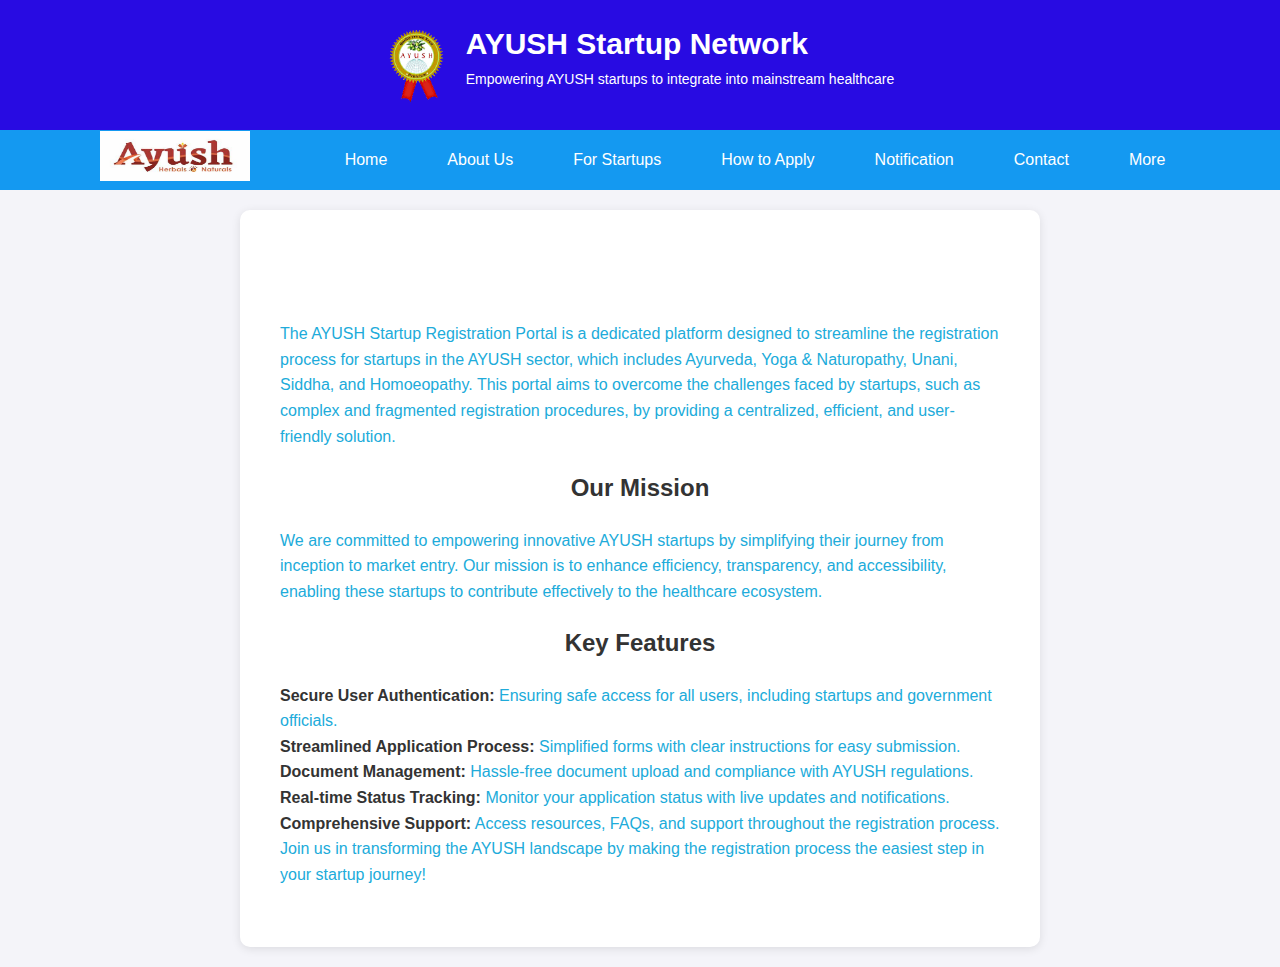
<file: about.html>
<!DOCTYPE html>
<html lang="en">
<head>
    <meta charset="UTF-8">
    <meta http-equiv="X-UA-Compatible" content="IE=edge">
    <meta name="viewport" content="width=device-width, initial-scale=1.0">
    <title>About - AYUSH Startup Registration Portal</title>
    <link rel="stylesheet" href="styes.css">
</head>
<body>
      <!-- Header Section -->
<header class="header-section">
    <div class="header-container">
        <img src="AYUSH-logo.png" alt="AYUSH Logo" class="header-logo">
        <div class="header-content">
            <h1>AYUSH Startup Network</h1>
            <p>Empowering AYUSH startups to integrate into mainstream healthcare</p>
        </div>
    </div>
</header>


    <!-- Navbar Section -->
    <nav class="navbar">
        <ul>
            <li><img src="logo3.jpeg" alt="Logo" class="navbar-logo"></li>
            <li><a href="index.html">Home</a></li>
            <li><a href="about.html">About Us</a></li>
            <li><a href="#for-startups">For Startups</a></li>
            <li><a href="howtoapply.html">How to Apply</a></li>
            <li><a href="#notification">Notification</a></li>
            <li><a href="contact.html">Contact</a></li>
            <li class="more">
                    <a href="#">More</a>
                    <ul class="dropdown">
                        <li><a href="#applicant-login">Applicant Login</a></li>
                        <li><a href="#co-applicant-login">Co-Applicant Login</a></li>
                    </ul>
            </li>
        </ul>
    </nav>
    <section id="about">
        <div class="about-container">
            <h1>ABOUT US</h3>
            <p>The AYUSH Startup Registration Portal is a dedicated platform designed to streamline the registration process for startups in the AYUSH sector, which includes Ayurveda, Yoga & Naturopathy, Unani, Siddha, and Homoeopathy. This portal aims to overcome the challenges faced by startups, such as complex and fragmented registration procedures, by providing a centralized, efficient, and user-friendly solution.</p>

            <h2>Our Mission</h2>
            <p>We are committed to empowering innovative AYUSH startups by simplifying their journey from inception to market entry. Our mission is to enhance efficiency, transparency, and accessibility, enabling these startups to contribute effectively to the healthcare ecosystem.</p>

            <h2>Key Features</h2>
            <ul>
                <li><strong>Secure User Authentication:</strong> Ensuring safe access for all users, including startups and government officials.</li>
                <li><strong>Streamlined Application Process:</strong> Simplified forms with clear instructions for easy submission.</li>
                <li><strong>Document Management:</strong> Hassle-free document upload and compliance with AYUSH regulations.</li>
                <li><strong>Real-time Status Tracking:</strong> Monitor your application status with live updates and notifications.</li>
                <li><strong>Comprehensive Support:</strong> Access resources, FAQs, and support throughout the registration process.</li>
            </ul>

            <p>Join us in transforming the AYUSH landscape by making the registration process the easiest step in your startup journey!</p>
        </div>
    </section>
</body>
</html>
</file>
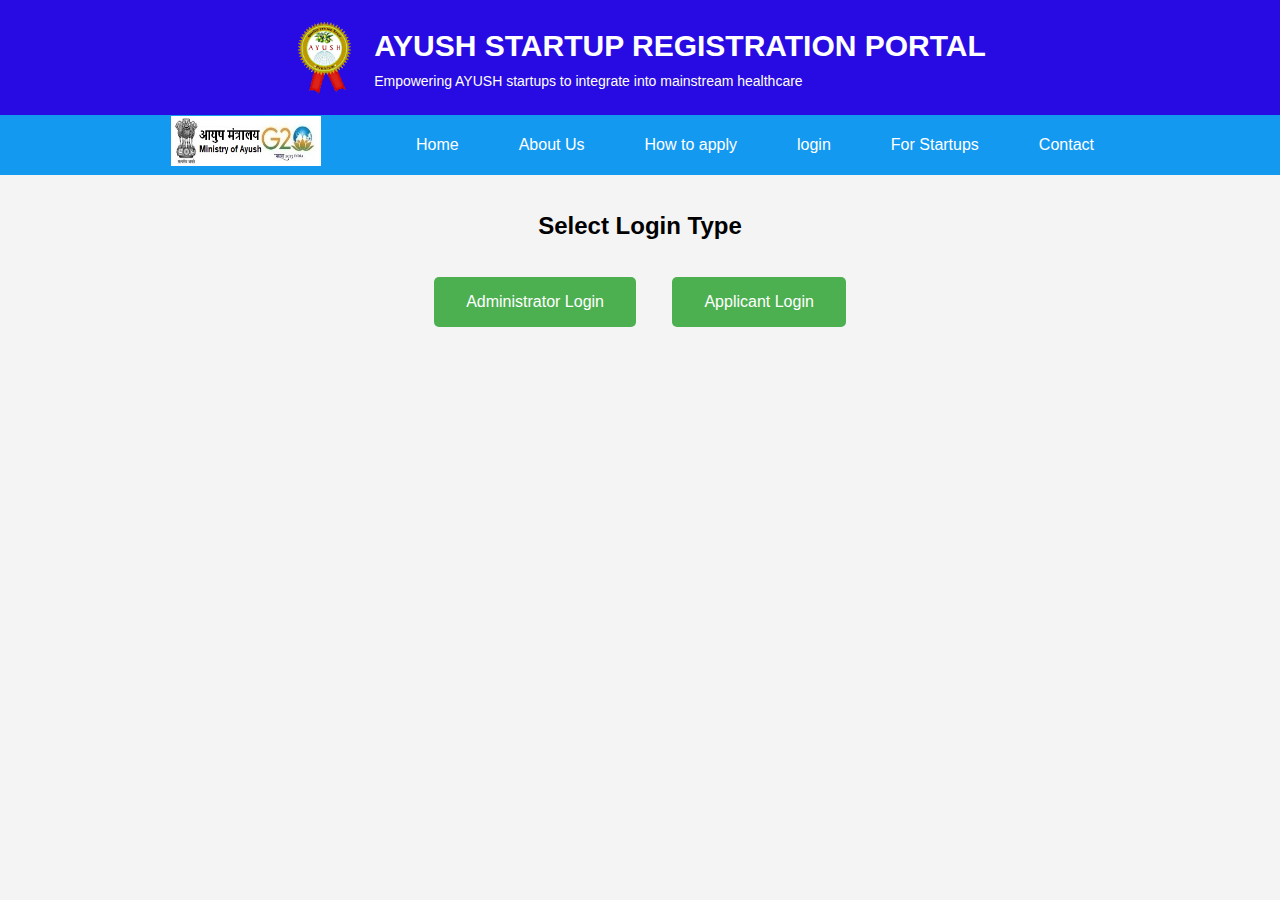
<file: applicand.html>
<!DOCTYPE html>
<html lang="en">
<head>
  <meta charset="UTF-8">
  <meta name="viewport" content="width=device-width, initial-scale=1.0">
  <title>AYUSH Startup Registration Portal</title>
<link rel="stylesheet" href="aplicant.css">  
</head>
<body>
    <!-- Header Section -->
<header class="header-section">
    <div class="header-container">
        <img src="AYUSH-logo.png" alt="AYUSH Logo" class="header-logo">
        <div class="header-content">
            <h1>AYUSH STARTUP REGISTRATION PORTAL</h1>
            <p>Empowering AYUSH startups to integrate into mainstream healthcare</p>
        </div>
    </div>
</header>


    <!-- Navbar Section -->
    <nav class="navbar">
        <ul>
            <li><img src="logo4.jpg" alt="Logo" class="navbar-logo"></li>
            <li><a href="index.html">Home</a></li>
            <li><a href="about.html">About Us</a></li>
            <li><a href="howtoapply.html">How to apply</a></li>
            <li><a href="applicand.html">login</a></li>
            <li><a href="#for-startups">For Startups</a></li>
            <li><a href="contact.html">Contact</a></li>
        </ul>
    </nav>

  <!-- Main Section for Login Selection -->
  <main>
    <section class="auth-selection">
      <h2>Select Login Type</h2>
      <button id="adminLoginBtn">Administrator Login</button>
      <button id="applicantLoginBtn">Applicant Login</button>
    </section>

    <!-- Administrator Login Form -->
    <section id="adminLoginSection" class="hidden">
      <h2>Administrator Login</h2>
      <form id="adminLoginForm">
        <div class="form-group">
          <label for="adminUsername">Username</label>
          <input type="text" id="adminUsername" placeholder="Enter admin username" required>
        </div>
        <div class="form-group">
          <label for="adminPassword">Password</label>
          <input type="password" id="adminPassword" placeholder="Enter admin password" required>
        </div>
        <div class="form-group">
          <input type="submit" value="Login as Admin">
        </div>
      </form>
    </section>

    <!-- Applicant Login Form -->
    <section id="applicantLoginSection" class="hidden">
      <h2>Applicant Login</h2>
      <form id="applicantLoginForm">
        <div class="form-group">
          <label for="applicantUsername">Username</label>
          <input type="text" id="applicantUsername" placeholder="Enter applicant username" required>
        </div>
        <div class="form-group">
          <label for="applicantPassword">Password</label>
          <input type="password" id="applicantPassword" placeholder="Enter applicant password" required>
        </div>
        <div class="form-group">
          <input type="submit" value="Login as Applicant">
        </div>
      </form>
    </section>

    <!-- Applicant Form Submission Page -->
    <section id="applicantFormSection" class="hidden">
      <h2>Submit Your Application</h2>
      <form id="applicationForm">
        <div class="form-group">
          <label for="startupName">Startup Name</label>
          <input type="text" id="startupName" placeholder="Enter startup name" required>
        </div>
        <div class="form-group">
          <label for="email">Email</label>
          <input type="email" id="email" placeholder="Enter your email" required>
        </div>
        <div class="form-group">
          <label for="document">Upload Documents</label>
          <input type="file" id="document" required>
        </div>
        <div class="form-group">
          <input type="submit" value="Submit Application">
        </div>
      </form>
    </section>

    <!-- Admin Dashboard Page -->
    <section id="adminDashboardSection" class="hidden">
      <h2>Submitted Applications</h2>
      <table id="applicationsTable">
        <thead>
          <tr>
            <th>Startup Name</th>
            <th>Email</th>
            <th>Document</th>
          </tr>
        </thead>
        <tbody>
          <!-- Dynamically populated with submitted applications -->
        </tbody>
      </table>
    </section>
  </main>


  <script src="aplicant.js"></script>
</body>
</html>
</file>
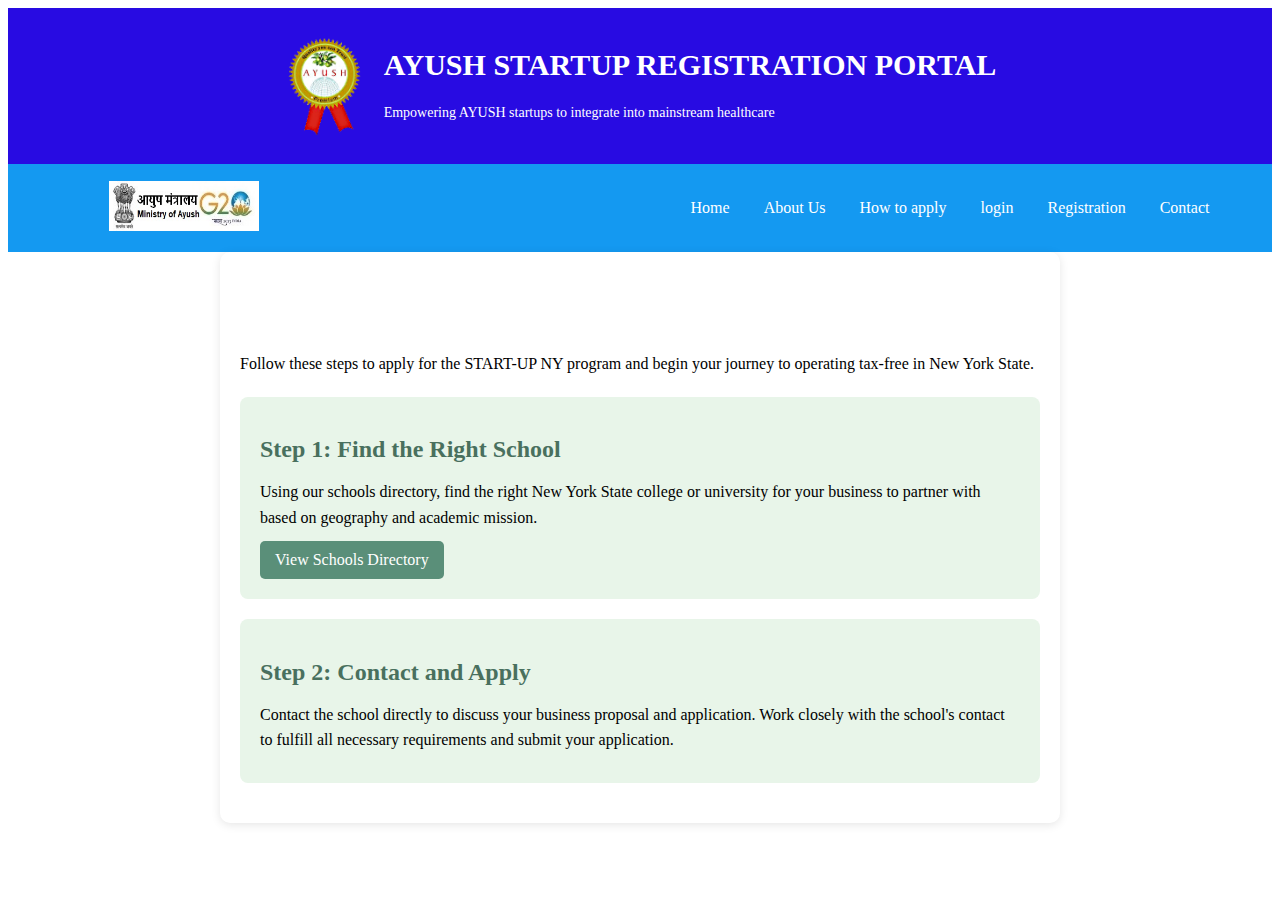
<file: howtoapply.html>
<!DOCTYPE html>
<html lang="en">
<head>
    <meta charset="UTF-8">
    <meta http-equiv="X-UA-Compatible" content="IE=edge">
    <meta name="viewport" content="width=device-width, initial-scale=1.0">
    <title>How to Apply - START-UP NY Program</title>
    <link rel="stylesheet" href="how.css">
</head>
<body>
   <!-- Header Section -->
   <header class="header-section">
    <div class="header-container">
        <img src="AYUSH-logo.png" alt="AYUSH Logo" class="header-logo">
        <div class="header-content">
            <h1>AYUSH STARTUP REGISTRATION PORTAL</h1>
            <p>Empowering AYUSH startups to integrate into mainstream healthcare</p>
        </div>
    </div>
</header>


    <!-- Navbar Section -->
    <nav class="navbar">
        <ul>
            <li><img src="logo4.jpg" alt="Logo" class="navbar-logo"></li>
            <li><a href="index.html">Home</a></li>
            <li><a href="about.html">About Us</a></li>
            <li><a href="howtoapply.html">How to apply</a></li>
            <li><a href="applicand.html">login</a></li>
            <li><a href="registar.html">Registration</a></li>
            <li><a href="contact.html">Contact</a></li>
        </ul>
    </nav>

    <section id="how-to-apply">
        <div class="apply-container">
            <h1>How to Apply</h1>
            <p>Follow these steps to apply for the START-UP NY program and begin your journey to operating tax-free in New York State.</p>
            <ol class="apply-steps">
                <li>
                    <h2>Step 1: Find the Right School</h2>
                    <p>Using our schools directory, find the right New York State college or university for your business to partner with based on geography and academic mission.</p>
                    <a href="#" class="btn">View Schools Directory</a>
                </li>
                <li>
                    <h2>Step 2: Contact and Apply</h2>
                    <p>Contact the school directly to discuss your business proposal and application. Work closely with the school's contact to fulfill all necessary requirements and submit your application.</p>
                </li>
            </ol>
        </div>
    </section>
</body>
</html>
</file>
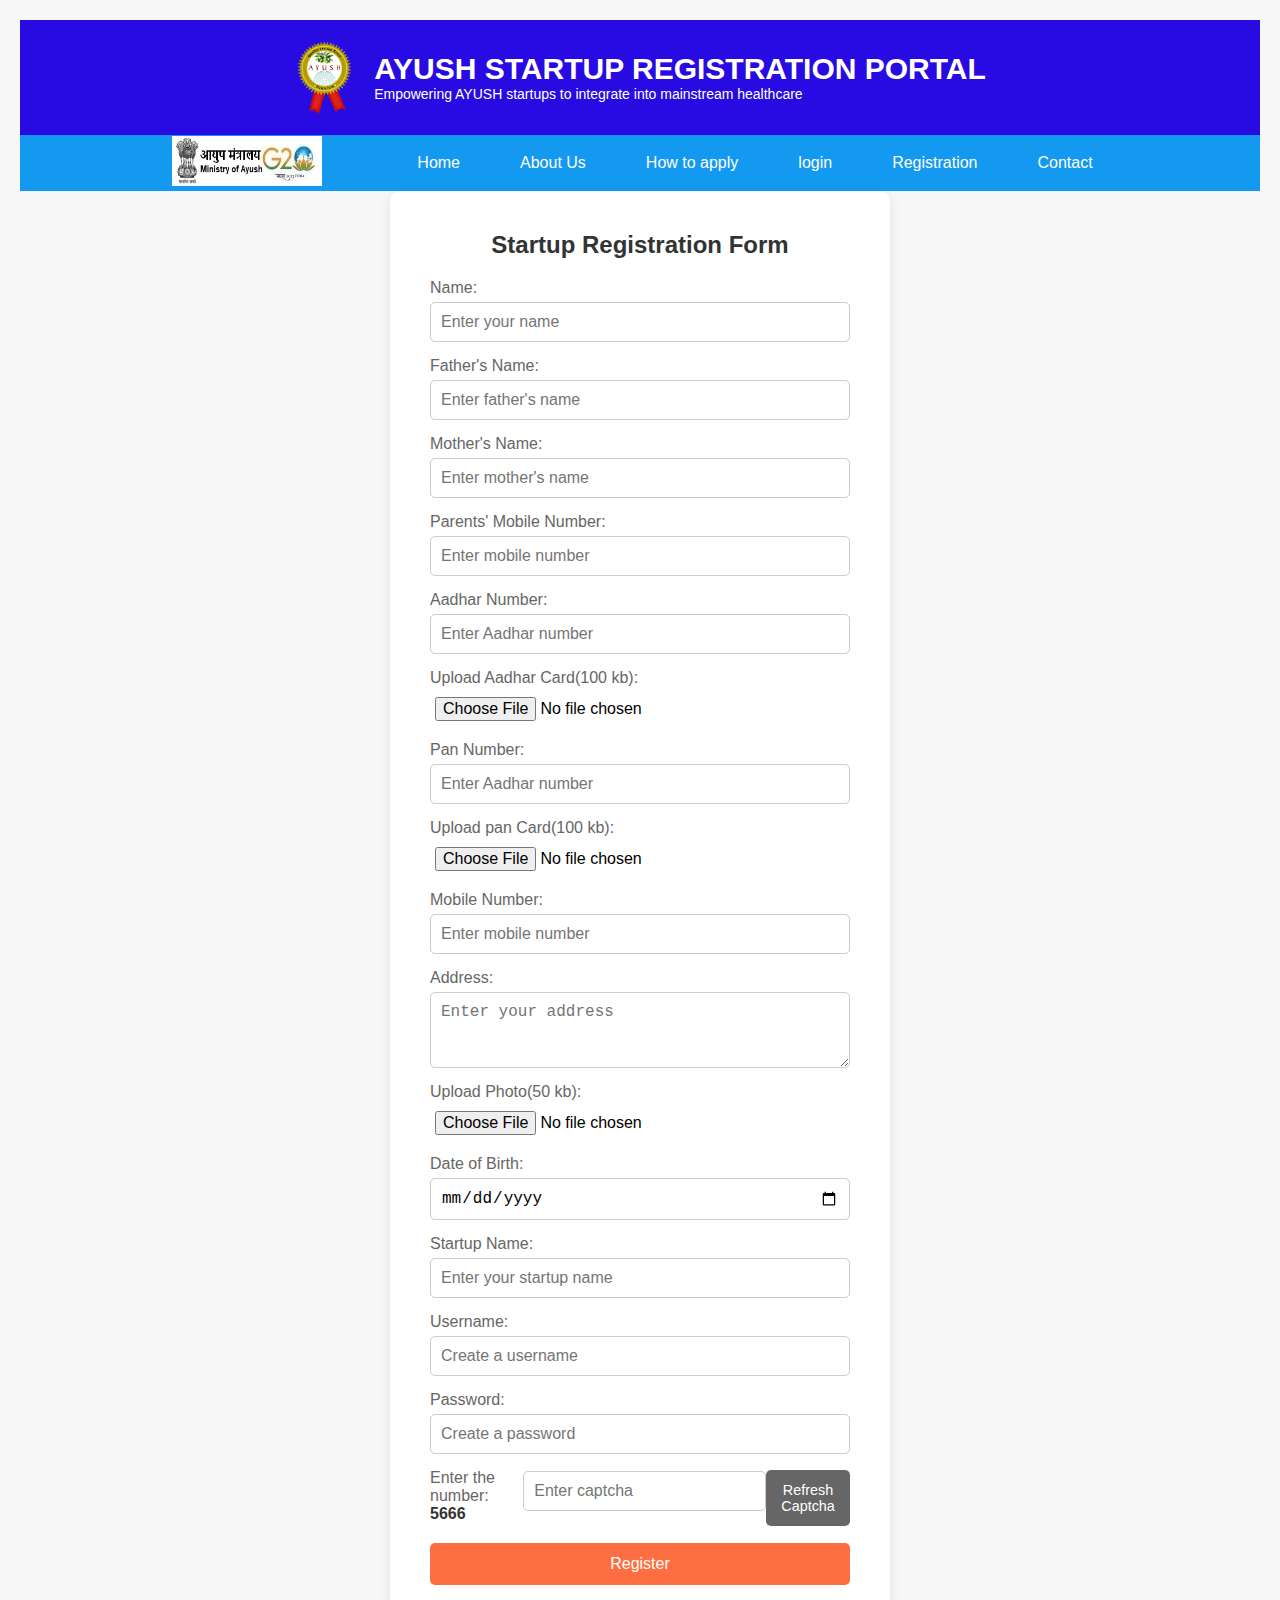
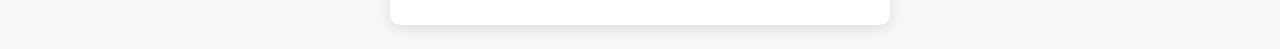
<file: registar.html>
<!DOCTYPE html>
<html lang="en">
<head>
    <meta charset="UTF-8">
    <meta name="viewport" content="width=device-width, initial-scale=1.0">
    <title>Startup Registration Form</title>
    <link rel="stylesheet" href="registar.css">
</head>
<body>
     <!-- Header Section -->
<header class="header-section">
    <div class="header-container">
        <img src="AYUSH-logo.png" alt="AYUSH Logo" class="header-logo">
        <div class="header-content">
            <h1>AYUSH STARTUP REGISTRATION PORTAL</h1>
            <p>Empowering AYUSH startups to integrate into mainstream healthcare</p>
        </div>
    </div>
</header>


    <!-- Navbar Section -->
    <nav class="navbar">
        <ul>
            <li><img src="logo4.jpg" alt="Logo" class="navbar-logo"></li>
            <li><a href="index.html">Home</a></li>
            <li><a href="about.html">About Us</a></li>
            <li><a href="howtoapply.html">How to apply</a></li>
            <li><a href="applicand.html">login</a></li>
            <li><a href="registar.html">Registration</a></li>
            <li><a href="contact.html">Contact</a></li>
        </ul>
    </nav>

   
    <div class="form-container">
        <h2>Startup Registration Form</h2>
        <form id="registrationForm" enctype="multipart/form-data">
            <!-- Personal Details Section -->
            <label for="name">Name:</label>
            <input type="text" id="name" name="name" placeholder="Enter your name" required>

            <label for="fatherName">Father's Name:</label>
            <input type="text" id="fatherName" name="fatherName" placeholder="Enter father's name" required>

            <label for="motherName">Mother's Name:</label>
            <input type="text" id="motherName" name="motherName" placeholder="Enter mother's name" required>

            <label for="parentsMobile">Parents' Mobile Number:</label>
            <input type="tel" id="parentsMobile" name="parentsMobile" placeholder="Enter mobile number" pattern="[0-9]{10}" required>

            <label for="aadharNumber">Aadhar Number:</label>
            <input type="text" id="aadharNumber" name="aadharNumber" placeholder="Enter Aadhar number" pattern="[0-9]{12}" required>

            <label for="Aadhar">Upload Aadhar Card(100 kb):</label>
            <input type="file" id="Aadharuplod" name="Aadhar" accept=".jpg,.jpeg,.png,.pdf" required>

            <label for="panNumber">Pan Number:</label>
            <input type="text" id="aadharNumber" name="aadharNumber" placeholder="Enter Aadhar number" pattern="[0-9]{12}" required>

            <label for="panUpload">Upload pan Card(100 kb):</label>
            <input type="file" id="panUpload" name="panUpload" accept=".jpg,.jpeg,.png,.pdf" required>

            <label for="parentsMobile"> Mobile Number:</label>
            <input type="tel" id="Mobile Number" name="Mobile Numbere" placeholder="Enter mobile number" pattern="[0-9]{10}" required>


            <label for="address">Address:</label>
            <textarea id="address" name="address" placeholder="Enter your address" rows="3" required></textarea>

            <label for="Photo">Upload Photo(50 kb):</label>
            <input type="file" id="Photo" name="Photo" accept=".jpg,.jpeg,.png,.pdf" required>

            <label for="dob">Date of Birth:</label>
            <input type="date" id="dob" name="dob" required>

            <!-- Startup Details -->
            <label for="startupName">Startup Name:</label>
            <input type="text" id="startupName" name="startupName" placeholder="Enter your startup name" required>

            <label for="username">Username:</label>
            <input type="text" id="username" name="username" placeholder="Create a username" required>

            <label for="password">Password:</label>
            <input type="password" id="password" name="password" placeholder="Create a password" required>

            <!-- CAPTCHA Simulation -->
            <div class="captcha">
                <label for="captcha">Enter the number: <span id="captcha-code"></span></label>
                <input type="text" id="captcha" name="captcha" placeholder="Enter captcha" required>
                <button type="button" onclick="generateCaptcha()">Refresh Captcha</button>
            </div>

            <button type="submit">Register</button>
        </form>
    </div>

    <script src="registtar.js"></script>
</body>
</html>
</file>
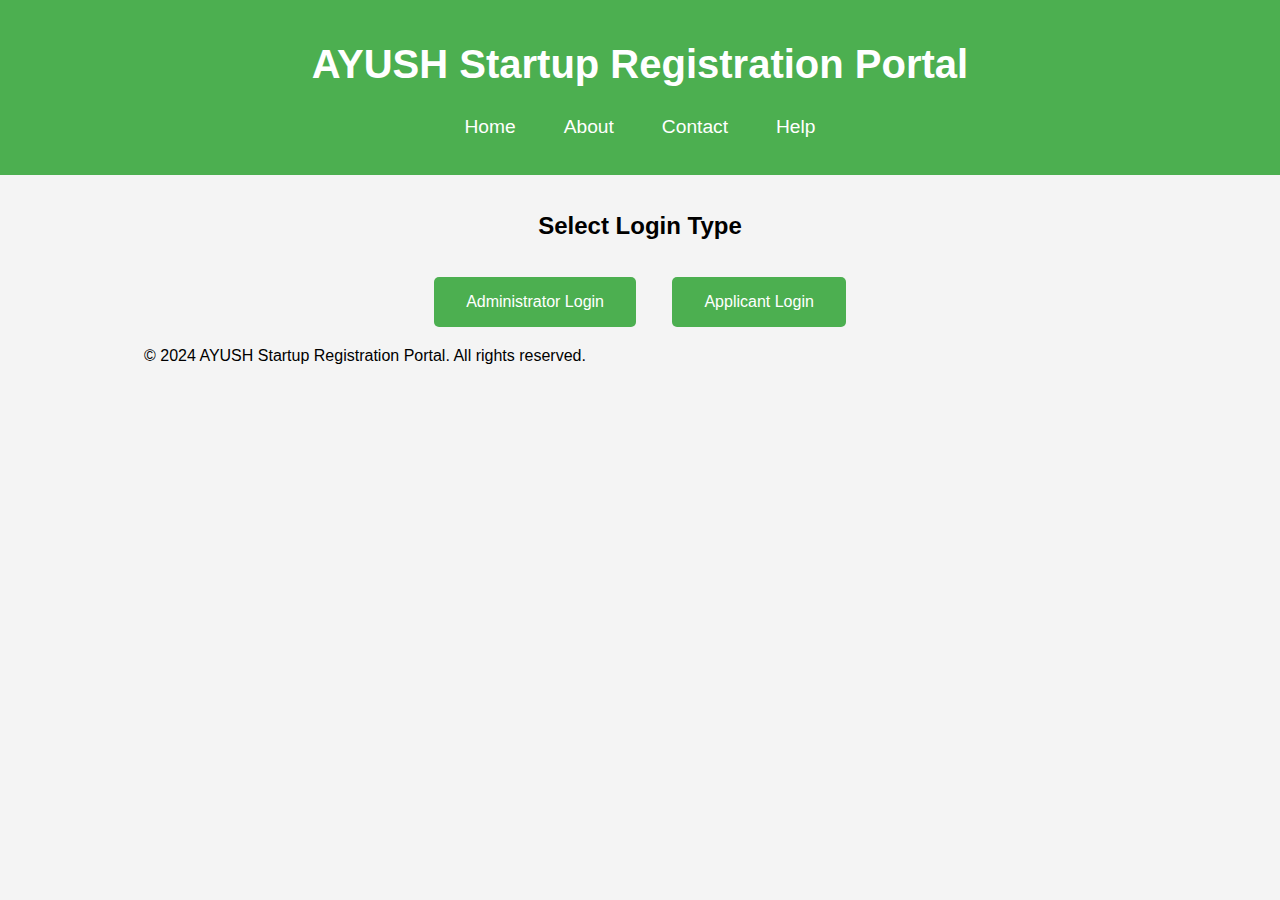
<file: test.html>
<!DOCTYPE html>
<html lang="en">
<head>
  <meta charset="UTF-8">
  <meta name="viewport" content="width=device-width, initial-scale=1.0">
  <title>AYUSH Startup Registration Portal</title>
<link rel="stylesheet" href="test.css">  
</head>
<body>
  <!-- Header Section -->
  <header>
    <div class="container">
      <h1>AYUSH Startup Registration Portal</h1>
      <nav>
        <ul>
          <li><a href="#">Home</a></li>
          <li><a href="#">About</a></li>
          <li><a href="#">Contact</a></li>
          <li><a href="#">Help</a></li>
        </ul>
      </nav>
    </div>
  </header>

  <!-- Main Section for Login Selection -->
  <main>
    <section class="auth-selection">
      <h2>Select Login Type</h2>
      <button id="adminLoginBtn">Administrator Login</button>
      <button id="applicantLoginBtn">Applicant Login</button>
    </section>

    <!-- Administrator Login Form -->
    <section id="adminLoginSection" class="hidden">
      <h2>Administrator Login</h2>
      <form id="adminLoginForm">
        <div class="form-group">
          <label for="adminUsername">Username</label>
          <input type="text" id="adminUsername" placeholder="Enter admin username" required>
        </div>
        <div class="form-group">
          <label for="adminPassword">Password</label>
          <input type="password" id="adminPassword" placeholder="Enter admin password" required>
        </div>
        <div class="form-group">
          <input type="submit" value="Login as Admin">
        </div>
      </form>
    </section>

    <!-- Applicant Login Form -->
    <section id="applicantLoginSection" class="hidden">
      <h2>Applicant Login</h2>
      <form id="applicantLoginForm">
        <div class="form-group">
          <label for="applicantUsername">Username</label>
          <input type="text" id="applicantUsername" placeholder="Enter applicant username" required>
        </div>
        <div class="form-group">
          <label for="applicantPassword">Password</label>
          <input type="password" id="applicantPassword" placeholder="Enter applicant password" required>
        </div>
        <div class="form-group">
          <input type="submit" value="Login as Applicant">
        </div>
      </form>
    </section>

    <!-- Applicant Form Submission Page -->
    <section id="applicantFormSection" class="hidden">
      <h2>Submit Your Application</h2>
      <form id="applicationForm">
        <div class="form-group">
          <label for="startupName">Startup Name</label>
          <input type="text" id="startupName" placeholder="Enter startup name" required>
        </div>
        <div class="form-group">
          <label for="email">Email</label>
          <input type="email" id="email" placeholder="Enter your email" required>
        </div>
        <div class="form-group">
          <label for="document">Upload Documents</label>
          <input type="file" id="document" required>
        </div>
        <div class="form-group">
          <input type="submit" value="Submit Application">
        </div>
      </form>
    </section>

    <!-- Admin Dashboard Page -->
    <section id="adminDashboardSection" class="hidden">
      <h2>Submitted Applications</h2>
      <table id="applicationsTable">
        <thead>
          <tr>
            <th>Startup Name</th>
            <th>Email</th>
            <th>Document</th>
          </tr>
        </thead>
        <tbody>
          <!-- Dynamically populated with submitted applications -->
        </tbody>
      </table>
    </section>
  </main>

  <!-- Footer Section -->
  <footer>
    <div class="container">
      <p>&copy; 2024 AYUSH Startup Registration Portal. All rights reserved.</p>
    </div>
  </footer>

  <script src="test.js"></script>
</body>
</html>
</file>
<file: aplicant.css>
/* General Styles */
* {
    margin: 0;
    padding: 0;
    box-sizing: border-box;
  }
  
  body {
    font-family: 'Arial', sans-serif;
    line-height: 1.6;
    background-color: #f4f4f4;
  }
  
  .container {
    width: 80%;
    margin: 0 auto;
    padding: 1rem;
  }
  
  .hidden {
    display: none;
  }
  
/* Header */
.header-section {
    background: #280be2;
    color: #ffffff;
    padding: 20px 0;
}


.header-container {
    display: flex;
    align-items: center;
    justify-content: center;
    max-width: 1200px;
    margin: auto;
    padding: 0 20px;
}

.header-logo {
    width: 60px;
    margin-right: 20px;
}

.header-content {
    max-width: 900px;
}

.header-content h1 {
    margin: 0;
    font-size: 30px;
}

.header-content p {
    font-size: 14px;
}

/* Navbar */
.navbar {
    background: #1499f1;
    padding: 1px ;
}

.navbar ul {
    list-style: none;
    display: flex;
    justify-content: center;
    align-items: center;
}

.navbar-logo {
    width: 150px;
    height: 50px;
    margin-right: 50px;
}

.navbar ul li {
    margin: 0 15px;
}

.navbar ul li a {
    color: #fff;
    text-decoration: none;
    padding: 8px 15px;
    border-radius: 5px;
    transition: background 0.3s;
}

.navbar ul li a:hover {
    background: #0f0fe5;
}
  
  /* Main Section Styles */
  main {
    margin-top: 2rem;
  }
  
  .auth-selection {
    text-align: center;
  }
  
  .auth-selection h2 {
    margin-bottom: 2rem;
  }
  
  .auth-selection button {
    padding: 1rem 2rem;
    margin: 0 1rem;
    font-size: 1rem;
    background-color: #4CAF50;
    color: white;
    border: none;
    border-radius: 5px;
    cursor: pointer;
  }
  
  .auth-selection button:hover {
    background-color: #45a049;
  }
  
  /* Form and Table Styles */
  .form-group {
    margin-bottom: 1.5rem;
  }
  
  .form-group label {
    display: block;
    margin-bottom: 0.5rem;
    font-weight: bold;
  }
  
  .form-group input[type="text"],
  .form-group input[type="password"],
  .form-group input[type="email"],
  .form-group input[type="file"] {
    width: 100%;
    padding: 0.75rem;
    border: 1px solid #ccc;
    border-radius: 5px;
  }
  
  .form-group input[type="submit"] {
    background-color: #4CAF50;
    color: #fff;
    padding: 0.75rem 1.5rem;
    border: none;
    border-radius: 5px;
    cursor: pointer;
    font-size: 1rem;
  }
  
  .form-group input[type="submit"]:hover {
    background-color: #45a049;
  }
  
  table {
    width: 100%;
    border-collapse: collapse;
    margin: 2rem 0;
  }
  
  table th, table td {
    padding: 1rem;
    border: 1px solid #ccc;
    text-align: left;
  }
</file>
<file: how.css>
/* General styling
body {
    font-family: Arial, sans-serif;
    margin: 0;
    padding: 0;
    color: #333;
    background-color: #f4f4f9;
} */

/* How to Apply section styling */
#how-to-apply {
    background-color: #fff;
    padding: 20px;
    margin: 0px auto;
    max-width: 800px;
    border-radius: 10px;
    box-shadow: 0 2px 10px rgba(0, 0, 0, 0.1);
}

.apply-container {
    text-align: center;
}

h1 {
    color: #ffffff;
    margin-bottom: 20px;
}

p {
    line-height: 1.6;
    margin-bottom: 20px;
    text-align: left;
}

.apply-steps {
    list-style: none;
    padding: 0;
}

.apply-steps li {
    background-color: #e8f5e9;
    padding: 20px;
    border-radius: 8px;
    margin-bottom: 20px;
    position: relative;
    text-align: left;
}

.apply-steps h2 {
    color: #49705e;
    margin-bottom: 10px;
}

.apply-steps p {
    margin-bottom: 10px;
}

.btn {
    display: inline-block;
    padding: 10px 15px;
    background: #5a8f79;
    color: #fff;
    border-radius: 5px;
    text-decoration: none;
    transition: background 0.3s;
}

.btn:hover {
    background: #49705e;
}
  
/* Header */
.header-section {
    background: #280be2;
    color: #ffffff;
    padding: 20px 0;
}

.header-container {
    display: flex;
    align-items: center;
    justify-content: center;
    max-width: 1200px;
    margin: auto;
    padding: 0 10px;
}

.header-logo {
    width: 80px;
    margin-right: 20px;
}

.header-content {
    max-width: 900px;
}

.header-content h1 {
    margin: 50;
    font-size: 30px;
}

.header-content p {
    font-size: 14px;
}

/* Navbar */
.navbar {
    background: #1499f1;
    padding: 1px ;
}

.navbar ul {
    list-style: none;
    display: flex;
    justify-content: center;
    align-items: center;
}

.navbar-logo {
    width: 150px;
    height: 50px;
    margin-right: 400px;
}

.navbar ul li {
    margin: 0 15px;
}

.navbar ul li a {
    color: #fff;
    text-decoration: none;
    padding: 1px 2px;
    border-radius: 5px;
    transition: background 0.3s;
}

.navbar ul li a:hover {
    background: #0f0fe5;
}
</file>
<file: test.css>
/* General Styles */
* {
    margin: 0;
    padding: 0;
    box-sizing: border-box;
  }
  
  body {
    font-family: 'Arial', sans-serif;
    line-height: 1.6;
    background-color: #f4f4f4;
  }
  
  .container {
    width: 80%;
    margin: 0 auto;
    padding: 1rem;
  }
  
  .hidden {
    display: none;
  }
  
  /* Header Styles */
  header {
    background-color: #4CAF50;
    color: #fff;
    padding: 1rem 0;
    text-align: center;
  }
  
  header h1 {
    font-size: 2.5rem;
  }
  
  header nav ul {
    display: flex;
    justify-content: center;
    list-style-type: none;
    margin-top: 1rem;
  }
  
  header nav ul li {
    margin: 0 1.5rem;
  }
  
  header nav ul li a {
    color: #fff;
    text-decoration: none;
    font-size: 1.2rem;
  }
  
  header nav ul li a:hover {
    text-decoration: underline;
  }
  
  /* Main Section Styles */
  main {
    margin-top: 2rem;
  }
  
  .auth-selection {
    text-align: center;
  }
  
  .auth-selection h2 {
    margin-bottom: 2rem;
  }
  
  .auth-selection button {
    padding: 1rem 2rem;
    margin: 0 1rem;
    font-size: 1rem;
    background-color: #4CAF50;
    color: white;
    border: none;
    border-radius: 5px;
    cursor: pointer;
  }
  
  .auth-selection button:hover {
    background-color: #45a049;
  }
  
  /* Form and Table Styles */
  .form-group {
    margin-bottom: 1.5rem;
  }
  
  .form-group label {
    display: block;
    margin-bottom: 0.5rem;
    font-weight: bold;
  }
  
  .form-group input[type="text"],
  .form-group input[type="password"],
  .form-group input[type="email"],
  .form-group input[type="file"] {
    width: 100%;
    padding: 0.75rem;
    border: 1px solid #ccc;
    border-radius: 5px;
  }
  
  .form-group input[type="submit"] {
    background-color: #4CAF50;
    color: #fff;
    padding: 0.75rem 1.5rem;
    border: none;
    border-radius: 5px;
    cursor: pointer;
    font-size: 1rem;
  }
  
  .form-group input[type="submit"]:hover {
    background-color: #45a049;
  }
  
  table {
    width: 100%;
    border-collapse: collapse;
    margin: 2rem 0;
  }
  
  table th, table td {
    padding: 1rem;
    border: 1px solid #ccc;
    text-align: left;
  }
</file>
<file: styes.css>
/* Basic CSS Reset */
* {
    margin: 0;
    padding: 0;
    box-sizing: border-box;
}

body {
    font-family: Arial, sans-serif;
    line-height: 1.6;
    color: #20abda;
    background-color: #f4f4f9;
   
}

/* Header */
.header-section {
    background: #280be2;
    color: #ffffff;
    padding: 20px 0;
}


.header-container {
    display: flex;
    align-items: center;
    justify-content: center;
    max-width: 1200px;
    margin: auto;
    padding: 0 20px;
}

.header-logo {
    width: 60px;
    margin-right: 20px;
}

.header-content {
    max-width: 900px;
}

.header-content h1 {
    margin: 0;
    font-size: 30px;
}

.header-content p {
    font-size: 14px;
}

/* Navbar */
.navbar {
    background: #1499f1;
    padding: 1px ;
}

.navbar ul {
    list-style: none;
    display: flex;
    justify-content: center;
    align-items: center;
}

.navbar-logo {
    width: 150px;
    height: 50px;
    margin-right: 50px;
}

.navbar ul li {
    margin: 0 15px;
}

.navbar ul li a {
    color: #fff;
    text-decoration: none;
    padding: 8px 15px;
    border-radius: 5px;
    transition: background 0.3s;
}

.navbar ul li a:hover {
    background: #0f0fe5;
}
/*more section */
.more .dropdown {
    display: none;
    position: absolute;
    background-color: #333;
    list-style: none;
    padding: 0;
    margin: 0;
}

.more:hover .dropdown {
    display: block;
}

/* Hero Section */
.hero-section {
    position: relative;
    overflow: hidden;
    height: 450px;
    background-color: #a1f1ed;
}

.hero-images {
    display: flex;
    animation: slide 5s infinite;
    gap: 5px;
}

.hero-images img {
    width: 100%;
    flex: 0 0 100%;
}

@keyframes slide {
    0% {transform: translateX(0);}
    10% {transform: translateX(-10%);}
    20% {transform: translateX(-20%);}
    30% {transform: translateX(-30%);}
    40% {transform: translateX(-40%);}
    50% {transform: translateX(-50%);}
    60% {transform: translateX(-60%);}
    70% {transform: translateX(-70%);}
    80% {transform: translateX(-80%);}
    90% {transform: translateX(-90%);}
    100% {transform: translateX(-100%);}
}

.hero-content {
    position: absolute;
    top: 50%;
    left: 50%;
    transform: translate(-50%, -50%);
    text-align: center;
    color: #004d40;
}

/* Login and Registration Section */
.container {
    width: 80%;
    margin: 20px auto;
    background: #fff;
    padding: 20px;
    border-radius: 8px;
    box-shadow: 0 0 10px rgba(0, 0, 0, 0.1);
}

.container h2 {
    margin-bottom: 15px;
    color: #c73306;
}

form {
    display: flex;
    flex-direction: column;
}

form label {
    margin-top: 10px;
    font-weight: bold;
}

form input {
    padding: 10px;
    margin: 5px 0;
    border: 1px solid #ddd;
    border-radius: 5px;
    width: 60%;
}

form button {
    padding: 10px 20px;
    background: #004d40;
    color: #fff;
    border: none;
    border-radius: 5px;
    cursor: pointer;
    margin-top: 10px;
}

form button:hover {
    background: #00796b;
}

/* Gallery Section */
.gallery-section {
    padding: 20px;
}

.gallery-loop {
    display: flex;
    justify-content: center;
    gap: 15px;
    flex-wrap: wrap;
}

.gallery-loop img {
    width: 150px;
    height: 100px;
    object-fit: cover; /* Ensure images fit the container without distortion */
    border-radius: 5px;
    box-shadow: 0 4px 8px rgba(0, 0, 0, 0.2); /* Optional: adds shadow for better visual appeal */
}


/* Footer */
.footer-section {
    background: #004d40;
    color: #fff;
    padding: 20px 0;
    text-align: center;
}

.footer-container {
    display: flex;
    justify-content: space-around;
    align-items: flex-start;
}

.footer-links ul {
    list-style: none;
    padding: 0;
}

.footer-links ul li {
    margin: 5px 0;
}

.footer-links ul li a {
    color: #b2dfdb;
    text-decoration: none;
}

.footer-links ul li a:hover {
    text-decoration: underline;
}

.footer-logo {
    width: 80px;
    margin-top: 20px;
}

.footer-section p {
    margin-top: 10px;
    font-size: 14px;
}
/* Contact Section CSS */
#contact {
    background-color: #f4f4f4;
    padding: 40px 20px;
  }
  
  .contact-container {
    max-width: 900px;
    margin: 0 auto;
    text-align: center;
  }
  
  .contact-info {
    margin-bottom: 20px;
    text-align: center;
  }
  
  form {
    display: flex;
    flex-direction: column;
    gap: 10px;
    color: #007bff;
  }
  
  input, textarea {
    width: 100%;
    padding: 10px;
    border: 1px solid #7fd790;
    border-radius: 5px;
  }
  
  button {
    padding: 10px 20px;
    background-color: #66ff00;
    color: white;
    border: none;
    cursor: pointer;
    border-radius: 5px;
  }
  
  button:hover {
    background-color: #b34e00;
  }
//weclome 
.hero {
    text-align: center;
    height: inherit;
    font-size: 2.5rem;
}


/* Footer Section */
footer {
    background-color: #004d4d;
    color: white;
    padding: 20px 0;
    font-size: 16px;
}

.footer-container {
    display: flex;
    justify-content: space-around;
    align-items: flex-start;
    max-width: 1200px;
    margin: 0 auto;
    flex-wrap: wrap;
}

.footer-column {
    width: 30%;
    margin: 15px;
}

.footer-column h3 {
    font-size: 18px;
    margin-bottom: 15px;
    color: #ffcc00;
}

.footer-column p,
.footer-column a {
    color: white;
    text-decoration: none;
    line-height: 1.6;
}

.footer-column a:hover {
    color: #ffcc00;
}

.footer-column ul {
    list-style: none;
    padding: 0;
}

.footer-column ul li {
    margin: 8px 0;
}

.footer-column ul li a {
    color: white;
    text-decoration: none;
}

.footer-column ul li a:hover {
    text-decoration: underline;
    color: #ffcc00;
}

/* Footer Bottom Section */
footer {
    background-color: #120af8;
    color: #fff;
    padding: 20px 0;
}

.footer-container {
    display: flex;
    justify-content: space-around;
    padding: 20px;
}

.footer-left, .footer-middle, .footer-right {
    flex: 1;
}

.footer-left {
    text-align: left;
}

.footer-left .logo {
    width: 60px;
    height: auto;
}

.footer-left p {
    margin-top: 10px;
    line-height: 1.6;
}

.footer-middle h3, .footer-right h3 {
    margin-bottom: 10px;
    font-size: 1.2em;
}

.footer-middle ul, .footer-right ul {
    list-style: none;
}

.footer-middle ul li, .footer-right ul li {
    margin-bottom: 8px;
}

.footer-middle ul li a, .footer-right ul li a {
    color: #fff;
    text-decoration: none;
}

.footer-middle ul li a:hover, .footer-right ul li a:hover {
    text-decoration: underline;
}

.footer-bottom {

    background-color: #FFD700;
    text-align: center;
    padding: 10px 0;
    font-weight: bold;
}
/* About section styling */
#about {
    background-color: #ffffff;
    padding: 40px;
    margin: 20px auto;
    max-width: 800px;
    border-radius: 10px;
    box-shadow: 0 2px 10px rgba(0, 0, 0, 0.1);
}

.about-container {
    text-align: center;
}

h1 {
    color: #5a8f79;
    margin-bottom: 20px;
}

h2 {
    color: #49705e;
    margin-top: 20px;
}

p {
    line-height: 1.6;
    margin-bottom: 20px;
    text-align: left;
}

ul {
    text-align: left;
    list-style: none;
    padding: 0;
}



strong {
    color: #333;
}

.social-media-container {
    text-align: center;
}

h2 {
    margin-bottom: 20px;
    font-size: 24px;
    color: #333;
}

.icons {
    display: flex;
    gap: 50px;
}

.icons img {
    width: 90px;
    height: 90px;
    padding: 20px;
    border-radius: 12px;
    background-color: #e6f3da;
    box-shadow: 0 4px 8px rgba(0, 0, 0, 0.1);
    transition: transform 0.3s ease;
    text-align: center;
}

.icons img:hover {
    transform: scale(3.5);
}
  
/* Social Media Section Styles */
.social-media-section {
    text-align: center;
    padding: 20px;
    background-color: #fff; /* White background */
}

.social-media-section h3 {
    font-size: 1.5rem;
    color: #333; /* Dark text color */
    margin-bottom: 20px;
}

.social-media-icons {
    display: flex;
    justify-content: center;
    gap: 20px; /* Space between icons */
    flex-wrap: wrap; /* Wrap icons on smaller screens */
}

.icon {
    display: inline-block;
    width: 90px;
    height: 90px;
    padding: 10px;
    background: #fce6df; /* Light peach color background */
    border-radius: 12px; /* Rounded corners */
    box-shadow: 0 4px 10px rgba(0, 0, 0, 0.1); /* Subtle shadow */
    transition: transform 0.3s, box-shadow 0.3s; /* Smooth transition for hover effects */
}

.icon img {
    width: 100%;
    height: 100%;
    object-fit: cover; /* Cover the area within the icon */
}

.icon:hover {
    transform: translateY(-5px); /* Lift effect on hover */
    box-shadow: 0 8px 20px rgba(0, 0, 0, 0.15); /* Slightly deeper shadow on hover */
}
/* Reset */
* {
    margin: 0;
    padding: 0;
    box-sizing: border-box;
}

body {
    font-family: Arial, sans-serif;
}

/* Funding Section */
.funding-section {
    background-color: #fff;
    padding: 50px 0;
    text-align: center;
}

.section-title {
    font-size: 2.5rem;
    color: #333;
    margin-bottom: 20px;
}

.section-description {
    color: #666;
    font-size: 1rem;
    margin-bottom: 40px;
}

/* Funding Cards */
.funding-cards {
    display: flex;
    flex-wrap: wrap;
    justify-content: space-around;
}

.funding-card {
    background-color: #fafafa;
    border: 1px solid #ddd;
    border-radius: 8px;
    box-shadow: 0 4px 8px rgba(0, 0, 0, 0.1);
    padding: 20px;
    width: 22%;
    margin-bottom: 20px;
    transition: transform 0.3s ease;
    text-align: left;
}

.funding-card:hover {
    transform: translateY(-10px);
}

.icon img {
    width: 50px;
    height: 50px;
    margin-bottom: 20px;
}

.funding-title {
    font-size: 1.2rem;
    color: #0d47a1;
    margin-bottom: 15px;
}

.funding-description {
    font-size: 0.9rem;
    color: #555;
    margin-bottom: 20px;
}

.btn {
    display: inline-block;
    padding: 10px 20px;
    background-color: #ff5722;
    color: #fff;
    text-decoration: none;
    border-radius: 5px;
    font-size: 0.9rem;
}

.btn:hover {
    background-color: #e64a19;
}

/* Media Queries for responsiveness */
@media (max-width: 768px) {
    .funding-card {
        width: 45%;
    }
}

@media (max-width: 480px) {
    .funding-card {
        width: 100%;
    }
}
/* Basic reset */
* {
    margin: 0;
    padding: 0;
    box-sizing: border-box;
}

body {
    font-family: 'Arial', sans-serif;
}

/* Ecosystem Section */
.ecosystem-section {
    padding: 60px 0;
    background-color: #fff;
    text-align: center;
}

.section-title {
    font-size: 2.5rem;
    color: #333;
    margin-bottom: 20px;
}

.section-description {
    font-size: 1rem;
    color: #666;
    margin-bottom: 40px;
}

/* Ecosystem Cards */
.ecosystem-cards {
    display: flex;
    justify-content: space-around;
    flex-wrap: wrap;
}

.ecosystem-card {
    background-color: #fdfdfd;
    border: 1px solid #ddd;
    border-radius: 10px;
    width: 30%;
    padding: 20px;
    box-shadow: 0 4px 8px rgba(0, 0, 0, 0.1);
    transition: transform 0.3s ease;
    text-align: left;
    position: relative;
    margin-bottom: 20px;
}

.ecosystem-card:hover {
    transform: translateY(-10px);
}

.card-header {
    background-color: #ff6e40;
    padding: 10px;
    border-radius: 10px;
    text-align: center;
    margin-bottom: 20px;
}

.card-title {
    color: #fff;
    font-size: 1.2rem;
    font-weight: bold;
}

.card-description {
    font-size: 0.95rem;
    color: #555;
    margin-bottom: 20px;
}

.card-image {
    width: 100%;
    margin-bottom: 20px;
}

.btn {
    display: inline-block;
    padding: 10px 20px;
    background-color: #ff6e40;
    color: #fff;
    text-decoration: none;
    border-radius: 5px;
    font-size: 0.9rem;
    text-align: center;
    position: absolute;
    bottom: 20px;
    left: 50%;
    transform: translateX(-50%);
}

.btn:hover {
    background-color: #e64a19;
}

/* Media queries for responsiveness */
@media (max-width: 992px) {
    .ecosystem-card {
        width: 45%;
    }
}

@media (max-width: 768px) {
    .ecosystem-card {
        width: 100%;
    }
}
h1{
    color: white;
}
.footer-bottom {

    background-color: #f3f1f3;
    
    padding: 10px 0;
    font-weight: bold;
   text-align: center;
   text
}
</file>
<file: registar.css>
/* Basic reset */
* {
    margin: 0;
    padding: 0;
    box-sizing: border-box;
}

body {
    font-family: Arial, sans-serif;
    background-color: #f7f7f7;
    padding: 20px;
}

.form-container {
    background-color: #fff;
    padding: 40px;
    border-radius: 10px;
    max-width: 500px;
    margin: auto;
    box-shadow: 0px 4px 12px rgba(0, 0, 0, 0.1);
}

h2 {
    text-align: center;
    margin-bottom: 20px;
    color: #333;
}

form {
    display: flex;
    flex-direction: column;
}

label {
    margin-bottom: 5px;
    color: #666;
    font-size: 1rem;
}

input[type="text"],
input[type="tel"],
input[type="password"],
input[type="date"],
input[type="file"],
textarea {
    padding: 10px;
    margin-bottom: 15px;
    border: 1px solid #ccc;
    border-radius: 5px;
    font-size: 1rem;
    width: 100%;
}

textarea {
    resize: vertical;
}

.captcha {
    display: flex;
    align-items: center;
    justify-content: space-between;
    margin-bottom: 15px;
}

#captcha-code {
    font-weight: bold;
    color: #333;
}

button {
    padding: 12px;
    border: none;
    background-color: #ff6e40;
    color: #fff;
    font-size: 1rem;
    border-radius: 5px;
    cursor: pointer;
}

button:hover {
    background-color: #e64a19;
}

button[type="button"] {
    background-color: #666;
    color: #fff;
    font-size: 0.9rem;
}

button[type="button"]:hover {
    background-color: #444;
}

input[type="file"] {
    padding: 5px;
    border: none;
}
/* Header */
.header-section {
    background: #280be2;
    color: #ffffff;
    padding: 20px 0;
}

.header-container {
    display: flex;
    align-items: center;
    justify-content: center;
    max-width: 1200px;
    margin: auto;
    padding: 0 20px;
}

.header-logo {
    width: 60px;
    margin-right: 20px;
}

.header-content {
    max-width: 900px;
}

.header-content h1 {
    margin: 0;
    font-size: 30px;
}

.header-content p {
    font-size: 14px;
}

/* Navbar */
.navbar {
    background: #1499f1;
    padding: 1px ;
}

.navbar ul {
    list-style: none;
    display: flex;
    justify-content: center;
    align-items: center;
}

.navbar-logo {
    width: 150px;
    height: 50px;
    margin-right: 50px;
}

.navbar ul li {
    margin: 0 15px;
}

.navbar ul li a {
    color: #fff;
    text-decoration: none;
    padding: 8px 15px;
    border-radius: 5px;
    transition: background 0.3s;
}

.navbar ul li a:hover {
    background: #0f0fe5;
}
/*more section */
.more .dropdown {
    display: none;
    position: absolute;
    background-color: #333;
    list-style: none;
    padding: 0;
    margin: 0;
}

.more:hover .dropdown {
    display: block;
}
</file>
